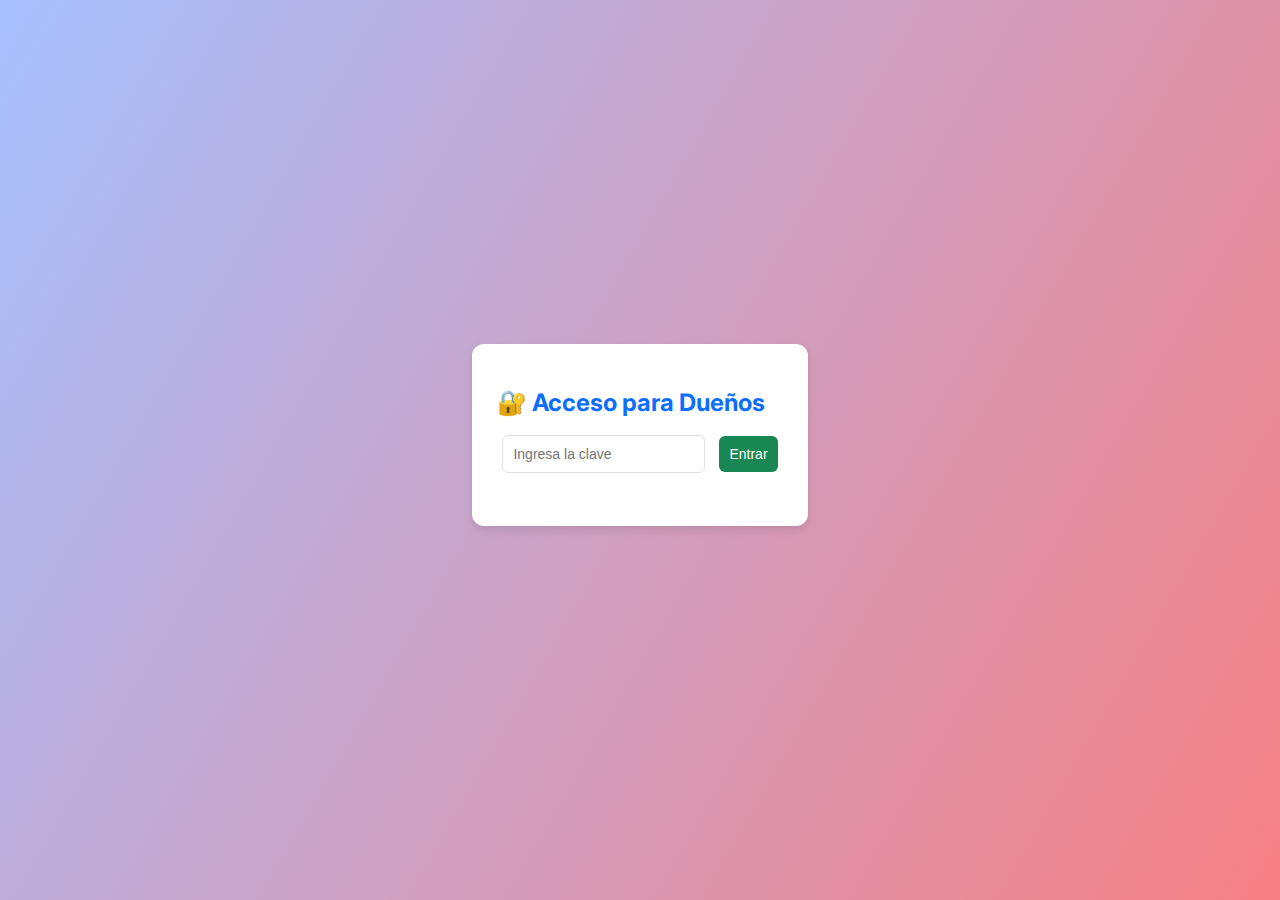
<file: carrito/src/main/resources/static/login.html>
<!DOCTYPE html>
<html lang="es">
<head>
    <meta charset="UTF-8">
    <title>Iniciar sesión - Dueño</title>
    <link rel="stylesheet" href="style.css">
</head>
<body class="centered">
<div class="container">
    <h2>🔐 Acceso para Dueños</h2>
    <form id="login-form">
        <input type="password" id="clave" placeholder="Ingresa la clave" required>
        <button type="submit">Entrar</button>
    </form>
    <p id="mensaje" style="color: red;"></p>
</div>

<script src="login.js"></script>
</body>
</html>
</file>
<file: carrito/src/main/resources/static/style.css>
@import url('https://fonts.googleapis.com/css2?family=Inter:wght@400;600;700&display=swap');

:root {
    --azul: #0d6efd;
    --azul-claro: #d0e7ff;
    --verde: #198754;
    --rojo: #dc3545;
    --gris-fondo: #f8f9fa;
    --gris-borde: #dee2e6;
    --sombra: 0 4px 8px rgba(0,0,0,0.1);
    --fuente: 'Inter', sans-serif;
}

* {
    box-sizing: border-box;
}

body {
    font-family: var(--fuente);
    background-color: var(--gris-fondo);
    margin: 0;
    padding: 0;
    color: #212529;
}

header {
    background-color: var(--azul);
    color: white;
    padding: 20px;
    text-align: center;
    box-shadow: var(--sombra);
}

main {
    padding: 20px;
    max-width: 1200px;
    margin: auto;
}

h1 {
    color: White;
}

h2 {
    color: var(--azul);
    margin-bottom: 10px;
}

.producto-form, .container {
    background: white;
    padding: 25px;
    border-radius: 12px;
    box-shadow: var(--sombra);
    margin-bottom: 30px;
}

form input, form button {
    margin: 8px 5px;
    padding: 10px;
    border: 1px solid var(--gris-borde);
    border-radius: 6px;
    font-size: 14px;
}

form input:focus {
    outline: 2px solid var(--azul);
}

form button {
    background-color: var(--verde);
    color: white;
    border: none;
    cursor: pointer;
    transition: background-color 0.2s;
}

form button:hover {
    background-color: #157347;
}

.productos-grid {
    display: grid;
    grid-template-columns: repeat(auto-fit, minmax(280px, 1fr));
    gap: 20px;
}

.producto-card {
    background: white;
    padding: 15px;
    border-radius: 10px;
    box-shadow: var(--sombra);
    display: flex;
    flex-direction: column;
    border: 1px solid var(--gris-borde);
}

.producto-card input {
    margin: 5px 0;
    padding: 8px;
    font-size: 14px;
}

.producto-card .acciones {
    display: flex;
    justify-content: space-between;
    margin-top: 12px;
}

.producto-card .acciones button {
    padding: 8px;
    border: none;
    border-radius: 5px;
    font-weight: bold;
    cursor: pointer;
    flex: 1;
    margin: 0 5px;
    font-size: 13px;
}

.editar {
    background-color: #ffc107;
    color: #212529;
}

.eliminar {
    background-color: var(--rojo);
    color: white;
}

footer {
    background-color: #343a40;
    color: white;
    text-align: center;
    padding: 15px;
    margin-top: 40px;
}

/* Estilo para home/login */
.centered {
    display: flex;
    justify-content: center;
    align-items: center;
    height: 100vh;
    background: linear-gradient(120deg, #a6c0fe, #f68084);
}

.opciones button {
    margin: 10px;
    padding: 12px 28px;
    font-size: 16px;
    font-weight: bold;
    border: none;
    border-radius: 10px;
    background-color: var(--azul);
    color: white;
    cursor: pointer;
    transition: background-color 0.2s ease;
}

.opciones button:hover {
    background-color: #084298;
}

.container p {
    font-size: 18px;
    margin-bottom: 20px;
}
</file>
